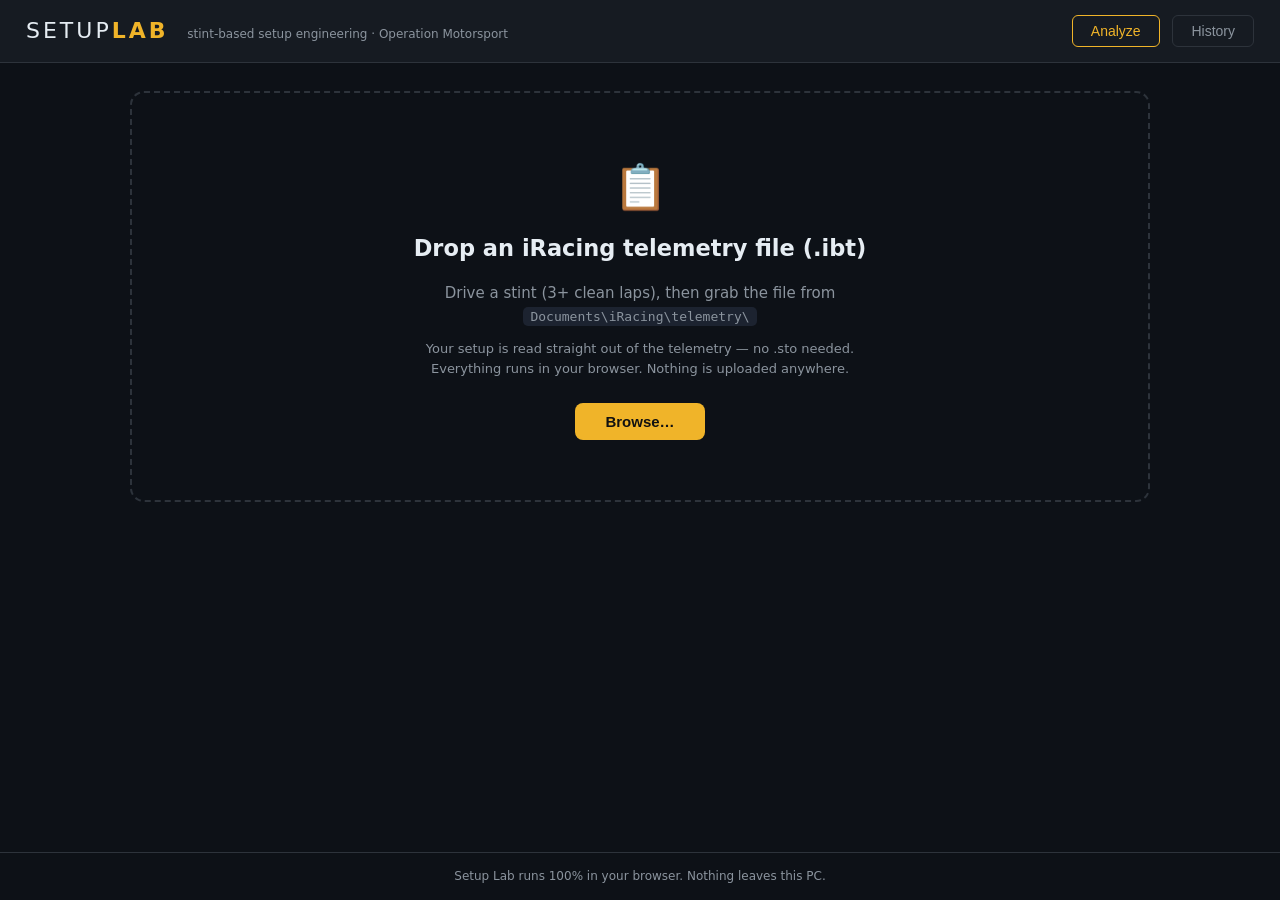
<file: docs/index.html>
<!DOCTYPE html>
<html lang="en">
<head>
<meta charset="utf-8">
<meta name="viewport" content="width=device-width, initial-scale=1">
<title>Setup Lab — Stint Engineer</title>
<link rel="icon" type="image/png" href="icon.png">
<link rel="stylesheet" href="css/style.css">
</head>
<body>
<header>
  <div class="brand">
    <span class="logo">SETUP<b>LAB</b></span>
    <span class="tag">stint-based setup engineering &middot; Operation Motorsport</span>
  </div>
  <nav>
    <button id="nav-analyze" class="active">Analyze</button>
    <button id="nav-history">History</button>
  </nav>
</header>

<main>
  <section id="view-analyze">
    <div id="dropzone">
      <div class="dz-inner">
        <div class="dz-icon">&#128203;</div>
        <h2>Drop an iRacing telemetry file (.ibt)</h2>
        <p>Drive a stint (3+ clean laps), then grab the file from<br>
        <code>Documents\iRacing\telemetry\</code></p>
        <p class="dz-hint">Your setup is read straight out of the telemetry — no .sto needed.<br>
        Everything runs in your browser. Nothing is uploaded anywhere.</p>
        <input type="file" id="file-input" accept=".ibt" hidden>
        <button id="browse-btn">Browse…</button>
      </div>
    </div>
    <div id="progress" hidden><div class="spinner"></div><p id="progress-text">Crunching stint…</p></div>
    <div id="error" hidden></div>
    <div id="results" hidden></div>
  </section>

  <section id="view-history" hidden>
    <h2>Analyzed stints</h2>
    <p class="dz-hint" style="color:#8b949e;margin-bottom:14px">History and per-car learning live in this browser's local storage.</p>
    <div id="history-list"></div>
  </section>
</main>

<footer>Setup Lab runs 100% in your browser. Nothing leaves this PC.</footer>
<script type="module" src="js/app.js"></script>
</body>
</html>
</file>
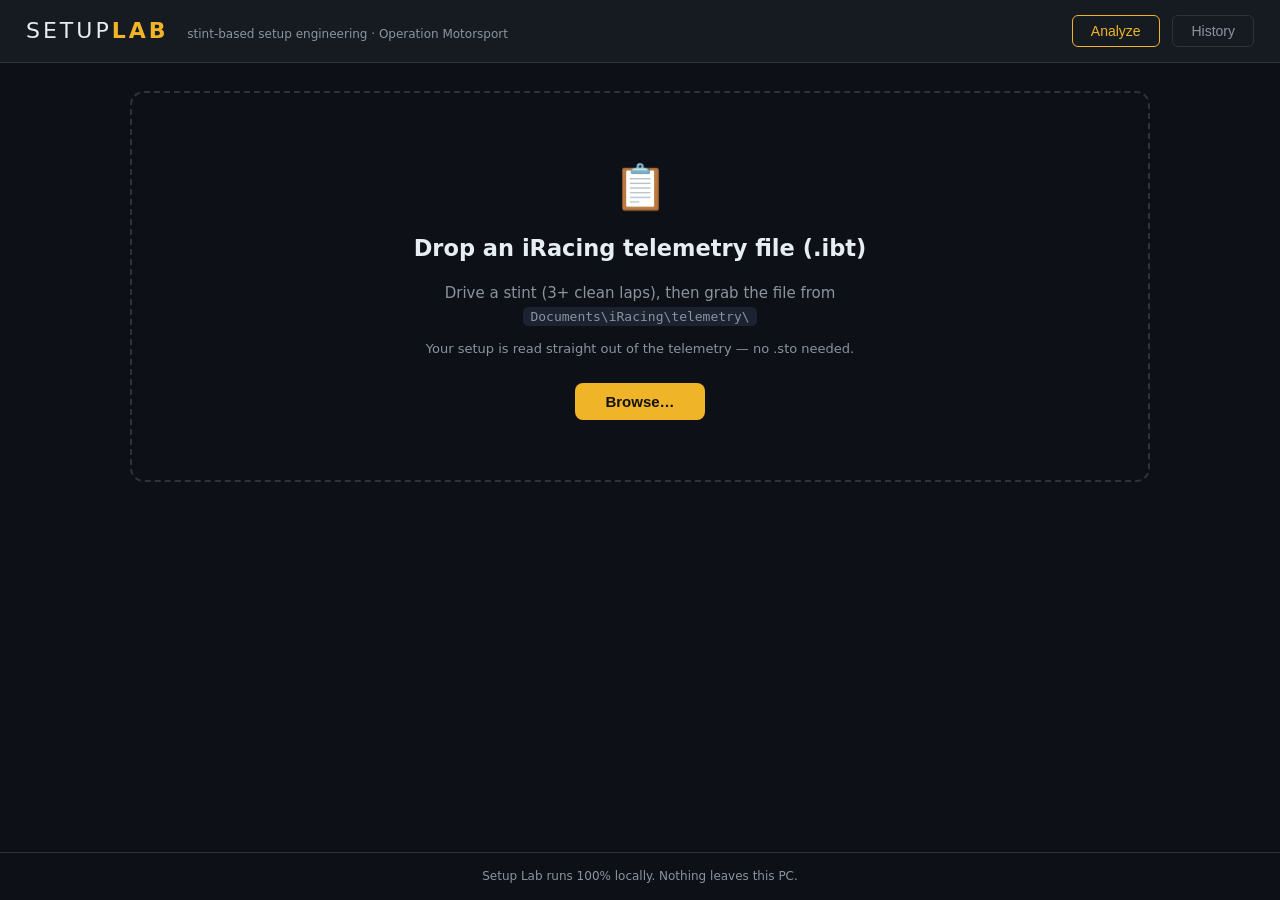
<file: templates/index.html>
<!DOCTYPE html>
<html lang="en">
<head>
<meta charset="utf-8">
<meta name="viewport" content="width=device-width, initial-scale=1">
<title>Setup Lab — Stint Engineer</title>
<link rel="icon" type="image/png" href="/static/icon.png">
<link rel="stylesheet" href="/static/style.css">
</head>
<body>
<header>
  <div class="brand">
    <span class="logo">SETUP<b>LAB</b></span>
    <span class="tag">stint-based setup engineering &middot; Operation Motorsport</span>
  </div>
  <nav>
    <button id="nav-analyze" class="active">Analyze</button>
    <button id="nav-history">History</button>
  </nav>
</header>

<main>
  <section id="view-analyze">
    <div id="dropzone">
      <div class="dz-inner">
        <div class="dz-icon">&#128203;</div>
        <h2>Drop an iRacing telemetry file (.ibt)</h2>
        <p>Drive a stint (3+ clean laps), then grab the file from<br>
        <code>Documents\iRacing\telemetry\</code></p>
        <p class="dz-hint">Your setup is read straight out of the telemetry — no .sto needed.</p>
        <input type="file" id="file-input" accept=".ibt" hidden>
        <button id="browse-btn">Browse…</button>
      </div>
    </div>
    <div id="progress" hidden><div class="spinner"></div><p id="progress-text">Crunching stint…</p></div>
    <div id="error" hidden></div>
    <div id="results" hidden></div>
  </section>

  <section id="view-history" hidden>
    <h2>Analyzed stints</h2>
    <div id="history-list"></div>
  </section>
</main>

<footer>Setup Lab runs 100% locally. Nothing leaves this PC.</footer>
<script src="/static/app.js"></script>
</body>
</html>
</file>
<file: docs/css/style.css>
:root {
  --bg: #0d1117; --panel: #161b22; --panel2: #1c2330; --line: #2d333b;
  --text: #e6edf3; --dim: #8b949e; --accent: #f0b429; --good: #3fb950;
  --warn: #d29922; --bad: #f85149; --blue: #58a6ff;
}
* { box-sizing: border-box; margin: 0; }
body { background: var(--bg); color: var(--text); font: 15px/1.55 "Segoe UI", system-ui, sans-serif; min-height: 100vh; display: flex; flex-direction: column; }
header { display: flex; justify-content: space-between; align-items: center; padding: 14px 26px; border-bottom: 1px solid var(--line); background: var(--panel); }
.logo { font-size: 22px; letter-spacing: 3px; font-weight: 300; }
.logo b { color: var(--accent); font-weight: 700; }
.tag { color: var(--dim); font-size: 12px; margin-left: 14px; }
nav button { background: none; border: 1px solid var(--line); color: var(--dim); padding: 7px 18px; margin-left: 8px; border-radius: 6px; cursor: pointer; font-size: 14px; }
nav button.active { color: var(--accent); border-color: var(--accent); }
main { flex: 1; max-width: 1060px; width: 100%; margin: 0 auto; padding: 28px 20px 60px; }
footer { text-align: center; color: var(--dim); font-size: 12px; padding: 14px; border-top: 1px solid var(--line); }

#dropzone { border: 2px dashed var(--line); border-radius: 14px; padding: 60px 20px; text-align: center; transition: border-color .15s, background .15s; }
#dropzone.hover { border-color: var(--accent); background: #f0b42911; }
.dz-icon { font-size: 44px; margin-bottom: 10px; }
.dz-inner p { color: var(--dim); margin: 10px 0; }
.dz-hint { font-size: 13px; }
code { background: var(--panel2); padding: 2px 7px; border-radius: 5px; font-size: 13px; }
#browse-btn { margin-top: 14px; background: var(--accent); color: #111; border: 0; padding: 10px 30px; border-radius: 8px; font-size: 15px; font-weight: 600; cursor: pointer; }

#progress { text-align: center; padding: 60px; }
.spinner { width: 44px; height: 44px; border: 4px solid var(--line); border-top-color: var(--accent); border-radius: 50%; margin: 0 auto 18px; animation: spin .8s linear infinite; }
@keyframes spin { to { transform: rotate(360deg); } }
#error { background: #f8514922; border: 1px solid var(--bad); border-radius: 10px; padding: 16px 20px; margin-top: 18px; }

.meta-bar { display: flex; flex-wrap: wrap; gap: 26px; background: var(--panel); border: 1px solid var(--line); border-radius: 12px; padding: 16px 22px; margin-bottom: 20px; }
.meta-bar div span { display: block; color: var(--dim); font-size: 11px; text-transform: uppercase; letter-spacing: 1px; }
.meta-bar div b { font-size: 17px; font-weight: 600; }

.tiles { display: grid; grid-template-columns: repeat(auto-fit, minmax(150px, 1fr)); gap: 12px; margin-bottom: 20px; }
.tile { background: var(--panel); border: 1px solid var(--line); border-radius: 10px; padding: 14px 16px; }
.tile .v { font-size: 22px; font-weight: 700; }
.tile .l { color: var(--dim); font-size: 12px; }
.tile .v.good { color: var(--good); } .tile .v.warn { color: var(--warn); } .tile .v.bad { color: var(--bad); }

.chart-panel { background: var(--panel); border: 1px solid var(--line); border-radius: 12px; padding: 18px; margin-bottom: 20px; }
.chart-panel h3 { font-size: 14px; color: var(--dim); text-transform: uppercase; letter-spacing: 1px; margin-bottom: 10px; }
canvas { width: 100%; }

.top-changes { background: linear-gradient(160deg, #f0b42912, var(--panel)); border: 1px solid var(--accent); border-radius: 12px; padding: 18px 22px; margin-bottom: 22px; }
.top-changes h3 { color: var(--accent); font-size: 16px; }
.tc-sub { color: var(--dim); font-size: 12.5px; margin: 2px 0 12px; }
.tc-row { display: flex; gap: 14px; align-items: flex-start; padding: 9px 0; border-top: 1px solid var(--line); }
.tc-rank { background: var(--accent); color: #111; font-weight: 800; border-radius: 6px; min-width: 26px; text-align: center; padding: 2px 0; margin-top: 2px; }
.tc-change { font-weight: 700; font-size: 15.5px; }
.tc-change .dir-up { color: var(--good); } .tc-change .dir-down { color: var(--blue); }
.tc-why { color: var(--dim); font-size: 13px; margin-top: 2px; }
.tc-badges { margin-top: 5px; display: flex; flex-wrap: wrap; gap: 6px; }
.tc-badge { font-size: 11.5px; padding: 2px 9px; border-radius: 20px; background: var(--line); color: var(--dim); }
.tc-badge.consensus { background: #f0b42922; color: var(--accent); }
.tc-badge.good { background: #3fb95022; color: var(--good); }
.tc-badge.bad { background: #f8514922; color: var(--bad); }
.finding { background: var(--panel); border: 1px solid var(--line); border-left: 4px solid var(--warn); border-radius: 12px; padding: 20px 24px; margin-bottom: 18px; }
.finding.sev-high { border-left-color: var(--bad); }
.finding.sev-low { border-left-color: var(--blue); }
.finding h3 { font-size: 18px; margin-bottom: 6px; }
.finding .evidence { color: var(--dim); margin-bottom: 14px; }
.proposal { background: var(--panel2); border-radius: 9px; padding: 13px 16px; margin-bottom: 10px; }
.proposal .head { display: flex; justify-content: space-between; align-items: baseline; flex-wrap: wrap; gap: 6px; }
.proposal .change { font-weight: 700; font-size: 15px; }
.proposal .change .dir-up { color: var(--good); } .proposal .change .dir-down { color: var(--blue); }
.proposal .current { color: var(--dim); font-size: 12.5px; margin-top: 3px; }
.proposal .why { margin-top: 7px; }
.proposal .tradeoff { color: var(--warn); font-size: 13px; margin-top: 4px; }
.proposal .expect { color: var(--good); font-size: 13px; margin-top: 4px; }
.proposal .verify { color: var(--blue); font-size: 13px; margin-top: 2px; }
.conf { font-size: 11.5px; padding: 3px 10px; border-radius: 20px; background: var(--line); color: var(--dim); white-space: nowrap; }
.conf.tested-good { background: #3fb95022; color: var(--good); }
.conf.tested-bad { background: #f8514922; color: var(--bad); }

.graded-banner { background: #58a6ff18; border: 1px solid var(--blue); border-radius: 10px; padding: 14px 18px; margin-bottom: 18px; }
.graded-banner b.win { color: var(--good); } .graded-banner b.loss { color: var(--bad); }

.stint-tabs { display: flex; gap: 8px; margin-bottom: 16px; }
.stint-tabs button { background: var(--panel); border: 1px solid var(--line); color: var(--dim); padding: 8px 20px; border-radius: 8px; cursor: pointer; }
.stint-tabs button.active { color: var(--accent); border-color: var(--accent); }

.tire-table { width: 100%; border-collapse: collapse; margin-top: 8px; font-size: 13.5px; }
.tire-table th { color: var(--dim); text-align: left; font-weight: 500; padding: 4px 10px; border-bottom: 1px solid var(--line); }
.tire-table td { padding: 5px 10px; border-bottom: 1px solid var(--line); }
.hist-row { display: flex; gap: 18px; align-items: baseline; background: var(--panel); border: 1px solid var(--line); border-radius: 10px; padding: 13px 18px; margin-bottom: 9px; cursor: pointer; }
.hist-row:hover { border-color: var(--accent); }
.hist-row .when { color: var(--dim); font-size: 12.5px; min-width: 130px; }
.hist-row .car { font-weight: 600; }
.hist-row .track { color: var(--dim); }
h2 { margin-bottom: 16px; font-weight: 600; }
.no-findings { background: #3fb95015; border: 1px solid var(--good); border-radius: 12px; padding: 22px; text-align: center; }
</file>
<file: static/style.css>
:root {
  --bg: #0d1117; --panel: #161b22; --panel2: #1c2330; --line: #2d333b;
  --text: #e6edf3; --dim: #8b949e; --accent: #f0b429; --good: #3fb950;
  --warn: #d29922; --bad: #f85149; --blue: #58a6ff;
}
* { box-sizing: border-box; margin: 0; }
body { background: var(--bg); color: var(--text); font: 15px/1.55 "Segoe UI", system-ui, sans-serif; min-height: 100vh; display: flex; flex-direction: column; }
header { display: flex; justify-content: space-between; align-items: center; padding: 14px 26px; border-bottom: 1px solid var(--line); background: var(--panel); }
.logo { font-size: 22px; letter-spacing: 3px; font-weight: 300; }
.logo b { color: var(--accent); font-weight: 700; }
.tag { color: var(--dim); font-size: 12px; margin-left: 14px; }
nav button { background: none; border: 1px solid var(--line); color: var(--dim); padding: 7px 18px; margin-left: 8px; border-radius: 6px; cursor: pointer; font-size: 14px; }
nav button.active { color: var(--accent); border-color: var(--accent); }
main { flex: 1; max-width: 1060px; width: 100%; margin: 0 auto; padding: 28px 20px 60px; }
footer { text-align: center; color: var(--dim); font-size: 12px; padding: 14px; border-top: 1px solid var(--line); }

#dropzone { border: 2px dashed var(--line); border-radius: 14px; padding: 60px 20px; text-align: center; transition: border-color .15s, background .15s; }
#dropzone.hover { border-color: var(--accent); background: #f0b42911; }
.dz-icon { font-size: 44px; margin-bottom: 10px; }
.dz-inner p { color: var(--dim); margin: 10px 0; }
.dz-hint { font-size: 13px; }
code { background: var(--panel2); padding: 2px 7px; border-radius: 5px; font-size: 13px; }
#browse-btn { margin-top: 14px; background: var(--accent); color: #111; border: 0; padding: 10px 30px; border-radius: 8px; font-size: 15px; font-weight: 600; cursor: pointer; }

#progress { text-align: center; padding: 60px; }
.spinner { width: 44px; height: 44px; border: 4px solid var(--line); border-top-color: var(--accent); border-radius: 50%; margin: 0 auto 18px; animation: spin .8s linear infinite; }
@keyframes spin { to { transform: rotate(360deg); } }
#error { background: #f8514922; border: 1px solid var(--bad); border-radius: 10px; padding: 16px 20px; margin-top: 18px; }

.meta-bar { display: flex; flex-wrap: wrap; gap: 26px; background: var(--panel); border: 1px solid var(--line); border-radius: 12px; padding: 16px 22px; margin-bottom: 20px; }
.meta-bar div span { display: block; color: var(--dim); font-size: 11px; text-transform: uppercase; letter-spacing: 1px; }
.meta-bar div b { font-size: 17px; font-weight: 600; }

.tiles { display: grid; grid-template-columns: repeat(auto-fit, minmax(150px, 1fr)); gap: 12px; margin-bottom: 20px; }
.tile { background: var(--panel); border: 1px solid var(--line); border-radius: 10px; padding: 14px 16px; }
.tile .v { font-size: 22px; font-weight: 700; }
.tile .l { color: var(--dim); font-size: 12px; }
.tile .v.good { color: var(--good); } .tile .v.warn { color: var(--warn); } .tile .v.bad { color: var(--bad); }

.chart-panel { background: var(--panel); border: 1px solid var(--line); border-radius: 12px; padding: 18px; margin-bottom: 20px; }
.chart-panel h3 { font-size: 14px; color: var(--dim); text-transform: uppercase; letter-spacing: 1px; margin-bottom: 10px; }
canvas { width: 100%; }

.top-changes { background: linear-gradient(160deg, #f0b42912, var(--panel)); border: 1px solid var(--accent); border-radius: 12px; padding: 18px 22px; margin-bottom: 22px; }
.top-changes h3 { color: var(--accent); font-size: 16px; }
.tc-sub { color: var(--dim); font-size: 12.5px; margin: 2px 0 12px; }
.tc-row { display: flex; gap: 14px; align-items: flex-start; padding: 9px 0; border-top: 1px solid var(--line); }
.tc-rank { background: var(--accent); color: #111; font-weight: 800; border-radius: 6px; min-width: 26px; text-align: center; padding: 2px 0; margin-top: 2px; }
.tc-change { font-weight: 700; font-size: 15.5px; }
.tc-change .dir-up { color: var(--good); } .tc-change .dir-down { color: var(--blue); }
.tc-why { color: var(--dim); font-size: 13px; margin-top: 2px; }
.tc-badges { margin-top: 5px; display: flex; flex-wrap: wrap; gap: 6px; }
.tc-badge { font-size: 11.5px; padding: 2px 9px; border-radius: 20px; background: var(--line); color: var(--dim); }
.tc-badge.consensus { background: #f0b42922; color: var(--accent); }
.tc-badge.good { background: #3fb95022; color: var(--good); }
.tc-badge.bad { background: #f8514922; color: var(--bad); }
.finding { background: var(--panel); border: 1px solid var(--line); border-left: 4px solid var(--warn); border-radius: 12px; padding: 20px 24px; margin-bottom: 18px; }
.finding.sev-high { border-left-color: var(--bad); }
.finding.sev-low { border-left-color: var(--blue); }
.finding h3 { font-size: 18px; margin-bottom: 6px; }
.finding .evidence { color: var(--dim); margin-bottom: 14px; }
.proposal { background: var(--panel2); border-radius: 9px; padding: 13px 16px; margin-bottom: 10px; }
.proposal .head { display: flex; justify-content: space-between; align-items: baseline; flex-wrap: wrap; gap: 6px; }
.proposal .change { font-weight: 700; font-size: 15px; }
.proposal .change .dir-up { color: var(--good); } .proposal .change .dir-down { color: var(--blue); }
.proposal .current { color: var(--dim); font-size: 12.5px; margin-top: 3px; }
.proposal .why { margin-top: 7px; }
.proposal .tradeoff { color: var(--warn); font-size: 13px; margin-top: 4px; }
.proposal .expect { color: var(--good); font-size: 13px; margin-top: 4px; }
.proposal .verify { color: var(--blue); font-size: 13px; margin-top: 2px; }
.conf { font-size: 11.5px; padding: 3px 10px; border-radius: 20px; background: var(--line); color: var(--dim); white-space: nowrap; }
.conf.tested-good { background: #3fb95022; color: var(--good); }
.conf.tested-bad { background: #f8514922; color: var(--bad); }

.graded-banner { background: #58a6ff18; border: 1px solid var(--blue); border-radius: 10px; padding: 14px 18px; margin-bottom: 18px; }
.graded-banner b.win { color: var(--good); } .graded-banner b.loss { color: var(--bad); }

.stint-tabs { display: flex; gap: 8px; margin-bottom: 16px; }
.stint-tabs button { background: var(--panel); border: 1px solid var(--line); color: var(--dim); padding: 8px 20px; border-radius: 8px; cursor: pointer; }
.stint-tabs button.active { color: var(--accent); border-color: var(--accent); }

.tire-table { width: 100%; border-collapse: collapse; margin-top: 8px; font-size: 13.5px; }
.tire-table th { color: var(--dim); text-align: left; font-weight: 500; padding: 4px 10px; border-bottom: 1px solid var(--line); }
.tire-table td { padding: 5px 10px; border-bottom: 1px solid var(--line); }
.hist-row { display: flex; gap: 18px; align-items: baseline; background: var(--panel); border: 1px solid var(--line); border-radius: 10px; padding: 13px 18px; margin-bottom: 9px; cursor: pointer; }
.hist-row:hover { border-color: var(--accent); }
.hist-row .when { color: var(--dim); font-size: 12.5px; min-width: 130px; }
.hist-row .car { font-weight: 600; }
.hist-row .track { color: var(--dim); }
h2 { margin-bottom: 16px; font-weight: 600; }
.no-findings { background: #3fb95015; border: 1px solid var(--good); border-radius: 12px; padding: 22px; text-align: center; }
</file>
